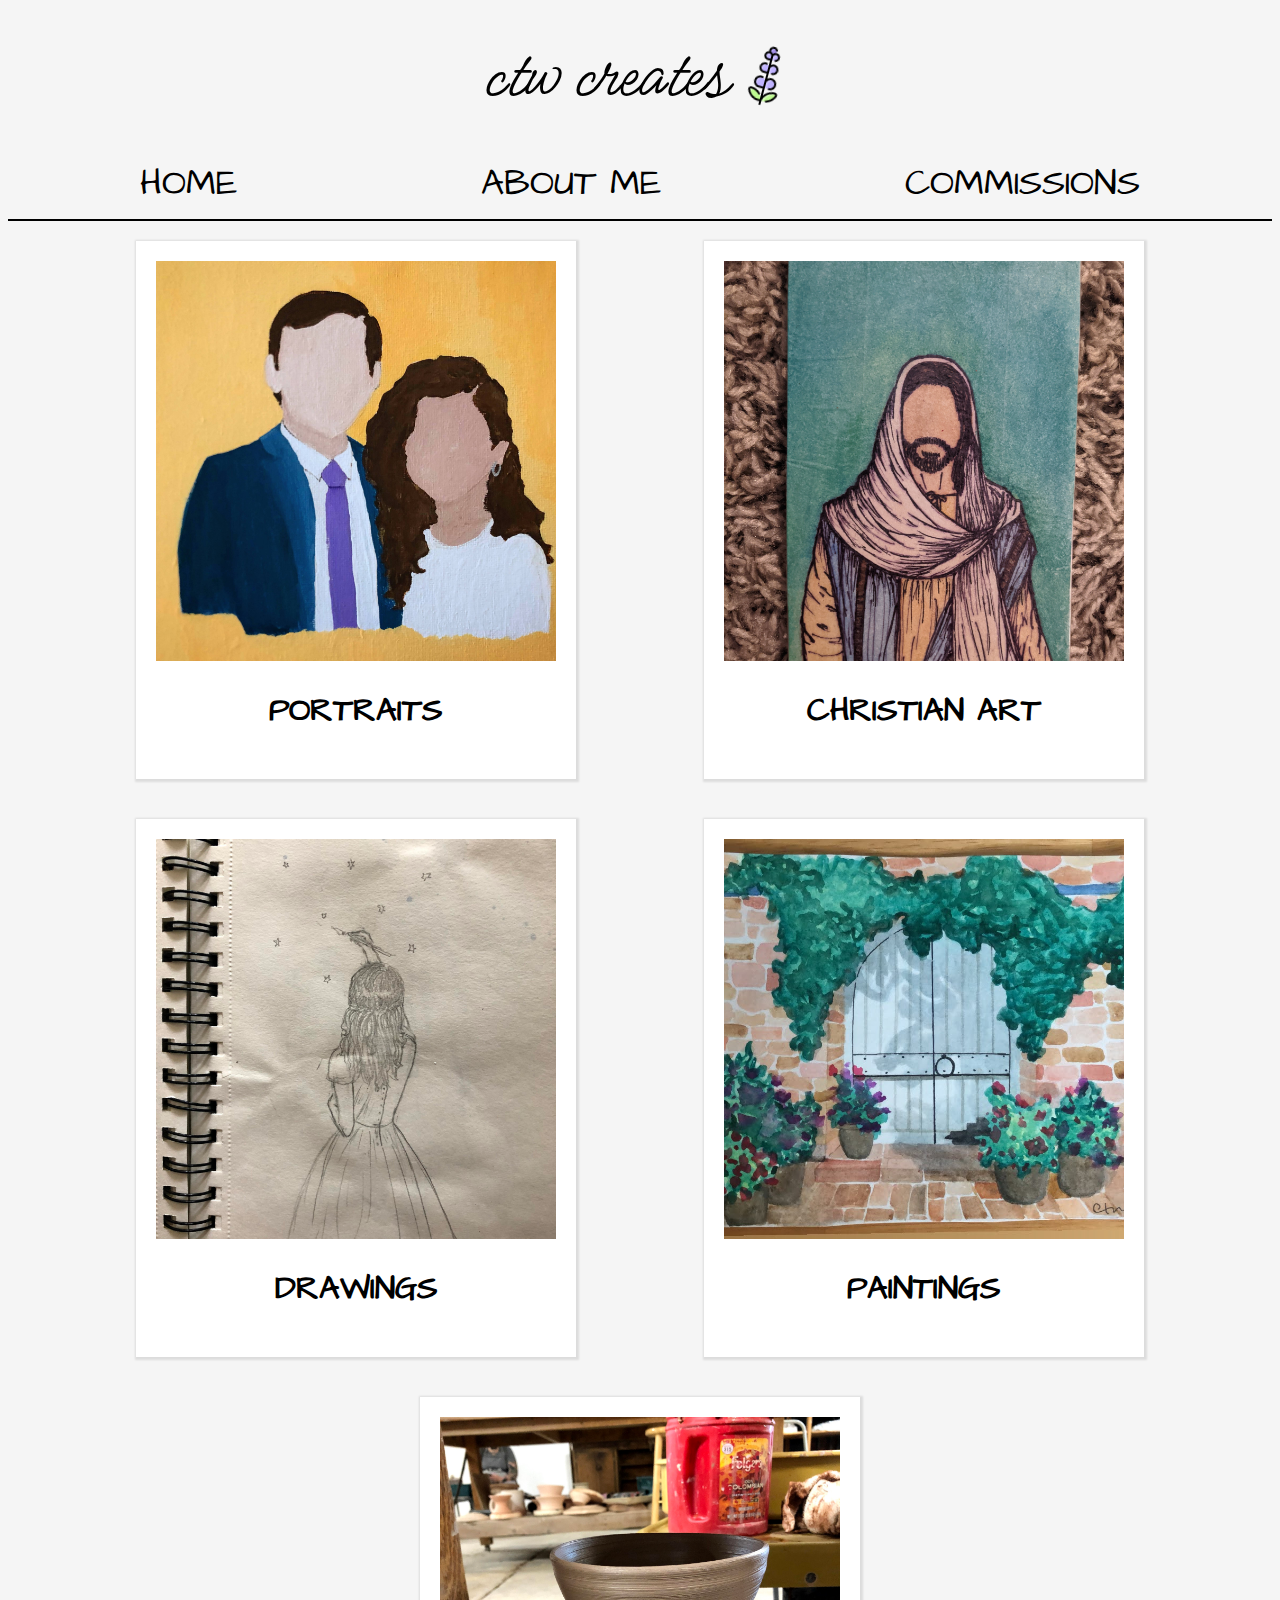
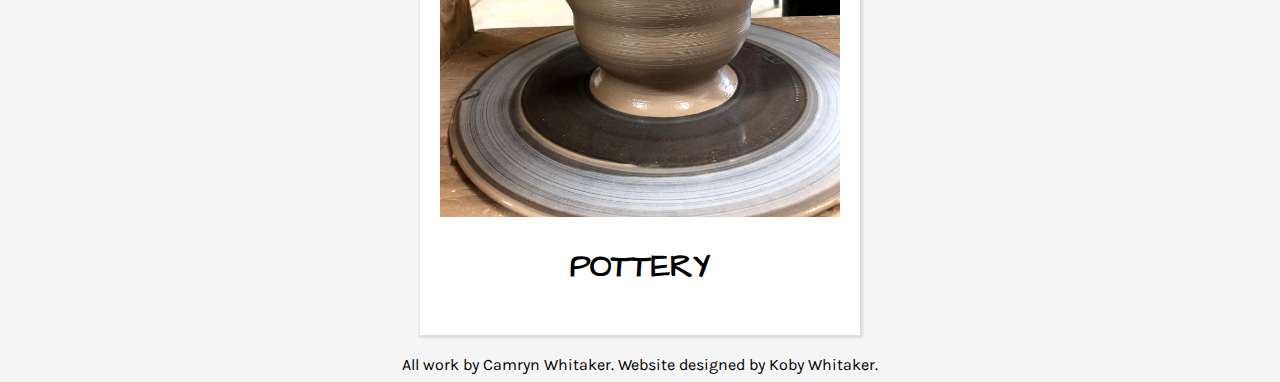
<file: index.html>
<!DOCTYPE html>
<html lang="en">

    <head>
        <meta http-equiv="Content-Type" content="text/html; charset=UTF-8" />
        <title>Wild Lavender Designs</title>
        <link rel="stylesheet" href="css/styles.css">
        <link rel="preconnect" href="https://fonts.googleapis.com">
        <link rel="preconnect" href="https://fonts.gstatic.com" crossorigin>
        <link href="https://fonts.googleapis.com/css2?family=Architects+Daughter&family=Karla:wght@300&family=Meow+Script&display=swap" rel="stylesheet">         <meta name="viewport" 
        content="width=device-width,initial-scale=1.0"/>
        <link rel="shortcut icon" href="img/lavender.ico">
        <script src="sidebar.js"></script>
    </head>

<body>
    <div class="grid-layout">
        <div class="header">
            <div class="logo">
                <a href="index.html">
                    <span class="logo1">ctw creates</span>
                </a>
            </div>
            <div><img class="icon" src="img/lavender.png" alt="lavender icon"></div>
        </div>

        <div id="menu-bar">
                <a href="index.html">HOME</a>
                <a href="about.html">ABOUT ME</a>
                <a href="form.html">COMMISSIONS</a>
        </div>

        <div id="sidebar">
            <div id="toggle-btn" onclick="show()">
                <span></span>
                <span></span>
                <span></span>
            </div>
            <ul>
                <li><a href="index.html">HOME</a></li>
                <li><a href="about.html">ABOUT ME</a></li>
                <li><a href="form.html">COMMISSIONS</a></li>
            </ul>
        </div>
        <div class="main-content">
            <div class="card">
                <img src="img/art/portraits/portrait4.jpg" alt="">
                <span><h2>PORTRAITS</h2></span>
            </div>
            <div class="card">
                <img src="img/art/christian/christian2.jpg" alt="">
                <span><h2>CHRISTIAN ART</h2></span>
            </div>
           <div class="card">
                <img src="img/art/drawings/drawing1.jpg" alt="">
                <span><h2>DRAWINGS</h2></span>
            </div></a>
            <div class="card">
                <img src="img/art/paintings/painting1.jpg" alt="">
                <span><h2>PAINTINGS</h2></span>
            </div>
            <div class="card">
                <img src="img/art/pottery/pottery2.jpg" alt="">
                <span><h2>POTTERY</h2></span>
            </div>
        </div>
        <div class="footer">All work by Camryn Whitaker. Website designed by Koby Whitaker.</div>
    </div>
</body>
</file>
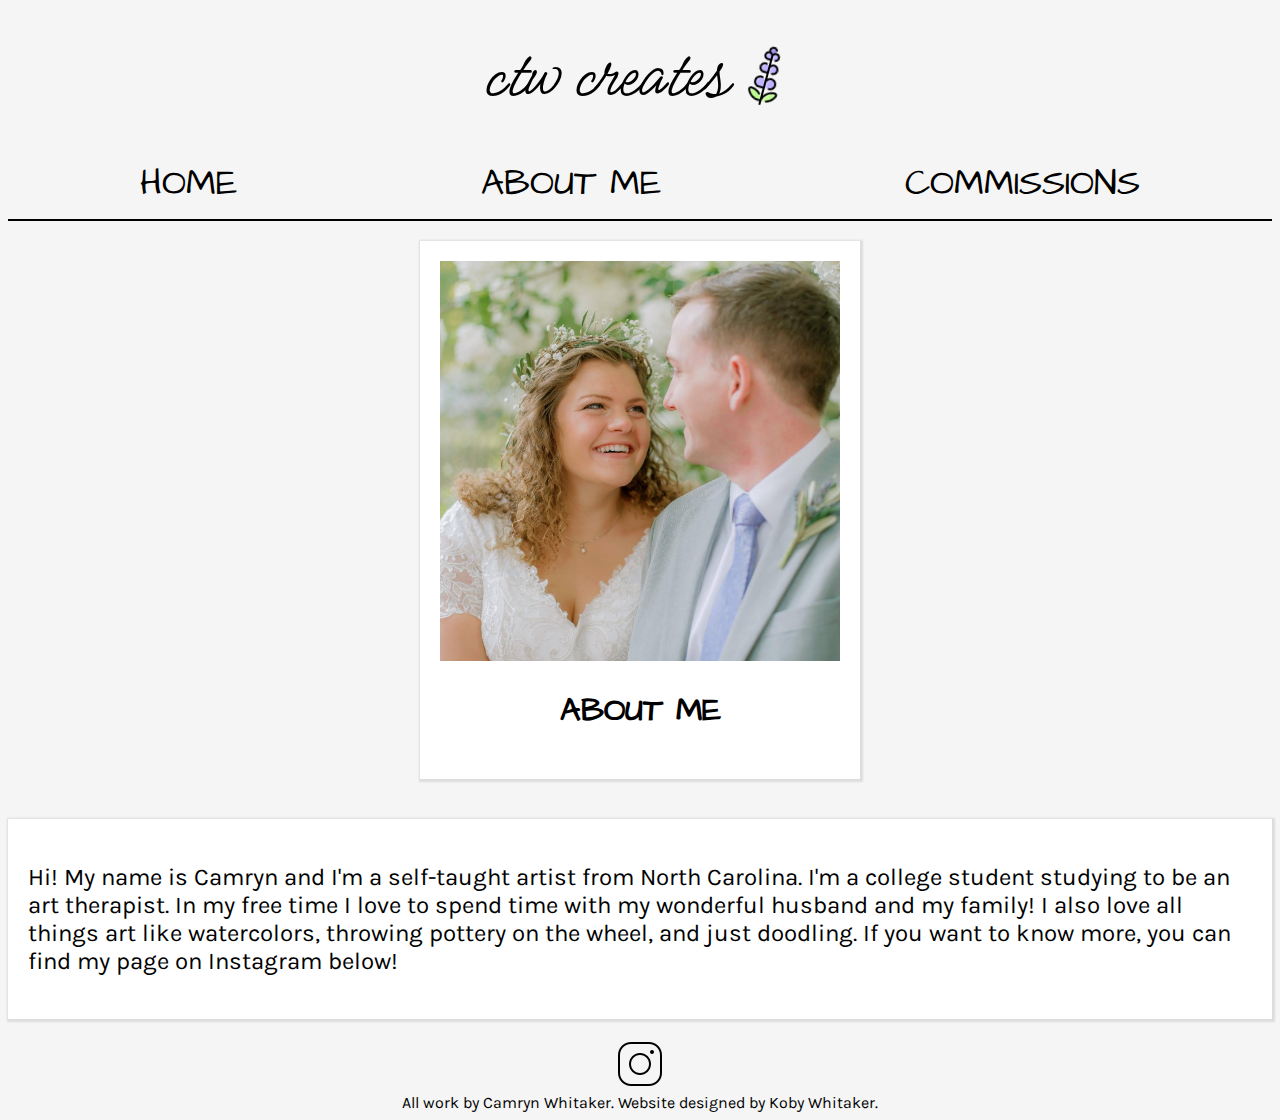
<file: about.html>
<!DOCTYPE html>
<html lang="en">

    <head>
        <meta http-equiv="Content-Type" content="text/html; charset=UTF-8" />
        <title>Wild Lavender Designs</title>
        <link rel="stylesheet" href="css/styles.css">
        <link rel="preconnect" href="https://fonts.googleapis.com">
        <link rel="preconnect" href="https://fonts.gstatic.com" crossorigin>
        <link href="https://fonts.googleapis.com/css2?family=Architects+Daughter&family=Karla:wght@300&family=Meow+Script&display=swap" rel="stylesheet">         <meta name="viewport" 
        content="width=device-width,initial-scale=1.0"/>
        <link rel="shortcut icon" href="img/lavender.ico">
        <script src="sidebar.js"></script>
    </head>

<body>
    <div class="grid-layout">
        <div class="header">
            <div class="logo">
                <a href="index.html">
                    <span class="logo1">ctw creates</span>
                </a>
            </div>
            <div><img class="icon" src="img/lavender.png" alt="lavender icon"></div>
        </div>
        <div id="menu-bar">
                <a href="index.html">HOME</a>
                <a href="about.html">ABOUT ME</a>
                <a href="form.html">COMMISSIONS</a>
        </div>
        <div id="sidebar">
            <div id="toggle-btn" onclick="show()">
                <span></span>
                <span></span>
                <span></span>
            </div>
            <ul>
                <li><a href="index.html">HOME</a></li>
                <li><a href="about.html">ABOUT ME</a></li>
                <li><a href="form.html">COMMISSIONS</a></li>
            </ul>
        </div>
        <div class="about-content">
            <div class="card">
                <img src="img/about_photo.jpg" alt="">
                <span><h2>ABOUT ME</h2></span>
            </div>
            <div class=card><p>Hi! My name is Camryn and I'm a self-taught artist from North Carolina. I'm a college student studying to be an art therapist. In my free time I love to spend time with my wonderful husband and my family! I also love all things art like watercolors, throwing pottery on the wheel, and just doodling. If you want to know more, you can find my page on Instagram below!</p>
            </div>
            <div><a href="https://www.instagram.com/wild_lavender_designs/"><img src="img/icons8-instagram-50.png" alt="Link to instagram page at https://www.instagram.com/wild_lavender_designs/"></a></div>
        </div>
        <div class="footer">All work by Camryn Whitaker. Website designed by Koby Whitaker.</div>
    </div>
</body>
</file>
<file: css/styles.css>
body {
    background-color: #F5F5F5;
    font-family: 'Karla', sans-serif;
    box-sizing: border-box;
}

.grid-layout {
    display: grid;
    grid-template-rows: 140px max-content;
}

.header {
    display: flex;
    justify-content: center;
    align-items: center;
    border-bottom: solid black 2px;
    margin-bottom: 20px;
}

.icon {
    transform: rotate(15deg);
}

.logo {
    text-align: center;
}

.logo1 {
    font-family: 'Meow Script', cursive;
    font-size: 75px;
    padding-right: 10px;
}

.logo2 {
    font-family: 'Architects Daughter', cursive;
    font-size: 24pt;
}

.logo > a {
    text-decoration: none;color: inherit;
}

#toggle-btn {
    position: absolute;
    top: 50px;
    left: 380px;
    cursor: pointer;
}


#sidebar {
    position: absolute;
    top: 0;
    left: -350px;
    background-color: white;
    width: 350px;
    height: 100vh;
    transition: 400ms;
}

#sidebar ul li {
    font-family: 'Architects Daughter', cursive;    list-style: none;
    font-size: 36px;
    padding: 20px 20px;
}

#toggle-btn span {
    width: 30px;
    height: 2.4px;
    background: #000;
    display: block;
    margin-top: 5px;
    border-radius: 25px;
}

#sidebar.active {
    left: 0;
}


.main-content {
    display: flex;
    flex-flow: column;
    align-items: center;
    justify-content: center;
}

.about-content {
    display: flex;
    flex-flow: column;
    align-items: center;
    justify-content: center;
}


.card {
    margin-top: 20px;
    margin-bottom: 20px;
    flex-flow: column;
    display: flex;
    justify-content: space-between;
    align-items: center;
    background-color: white;
    padding: 20px 20px 20px;
    box-shadow: 1px 1px 2px 2px rgba(0, 0, 0, 0.1);
    transition: 300ms;
}

.main-content .card:hover {
    box-shadow: 3px 3px 3px 3px rgba(0, 0, 0, .2);
    transform: scale(1.02);
}

.card img {
    width: 70vw;
    height: 70vw;
    object-fit: cover;
}

a {
    text-decoration: none;
    color: inherit;
    transition: 200ms;
}

a:hover {
    text-shadow: 3px 3px 2px rgba(0, 0, 0, 0.2);
}

h2 {
    font-family: 'Architects Daughter', cursive;
    font-size: 2rem;
}

.footer {
    text-align: center;
}

p {
    font-size: 1.5rem;
}

.flex-form {
    display: flex;
    flex-flow: column;
    align-items: center;
}

fieldset {
    width: 80vw;
}

legend {
    font-family: 'Architects Daughter', cursive;
}

textarea {
    width: 80vw;
    max-width: 80vw;
}

#menu-bar {
    display: flex;
    justify-content: space-around;
    font-family: 'Architects Daughter', cursive;    list-style: none;
    font-size: 36px;
    padding: 10px 10px;
    border-bottom: solid black 2px;
}

@media screen and (max-width: 800px) {
    #menu-bar {
        display: none;
    }
}

@media screen and (min-width: 800px) {
    .main-content {
        flex-flow: row wrap;
        justify-content: space-evenly;
    }
    
    .header {
        border-bottom: none;
        margin-bottom: 0px;
    }
    
    #sidebar {
        display: none;
    }

    .card img {
        width: 40vw;
        height: 40vw;
        object-fit: cover;
        max-width: 400px;
        max-height: 400px;
    }

    .about-content {
        flex-flow: row wrap
    }

    

}
</file>
